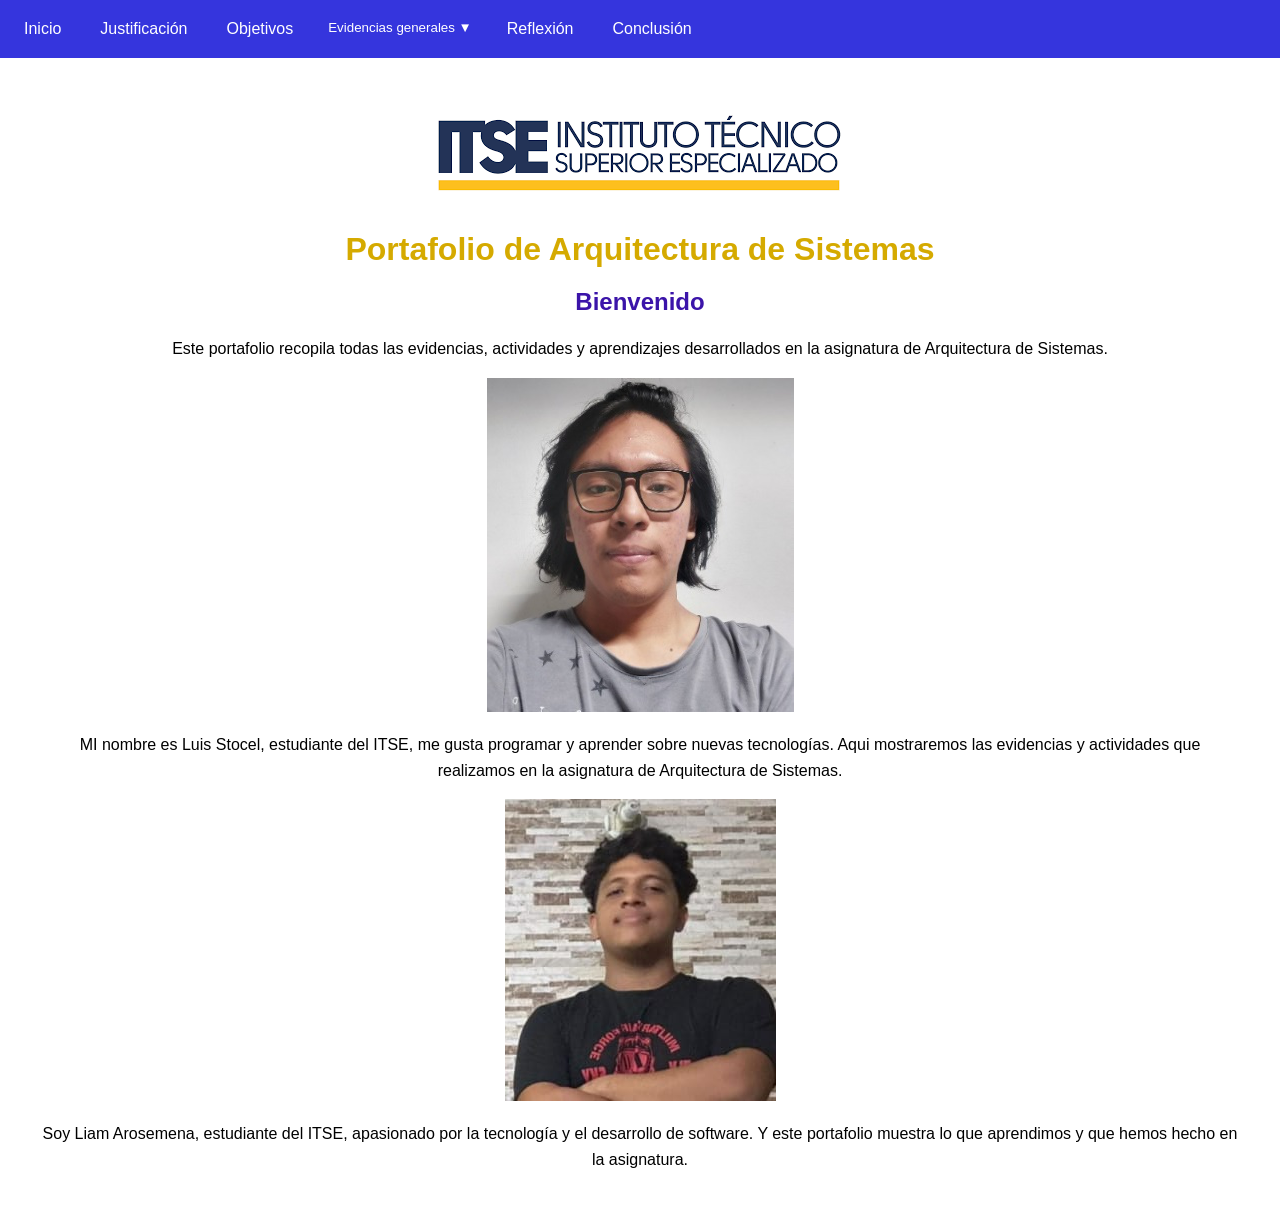
<file: index.html>
<!DOCTYPE html>
<html lang="es">
<head>
  <meta charset="UTF-8">
  <title>Portafolio - Arquitectura de Sistemas</title>
  <link rel="stylesheet" href="assets/css/styles.css">
</head>
<body>

  <header>
      <!-- NAVBAR -->
    <nav class="navbar">
      <a href="index.html">Inicio</a>
      <a href="pages/justificacion.html">Justificación</a>
      <a href="pages/objetivos.html">Objetivos</a>

      <!-- Dropdown -->
      <div class="dropdown">
        <button class="dropbtn">Evidencias generales ▼</button>
        <div class="dropdown-content">
          <a href="pages/evidencias.html">Evidencias</a>
          <a href="pages/examen.html">Examen</a>
        </div>
      </div>

      <a href="pages/reflexion.html">Reflexión</a>
      <a href="pages/conclusion.html">Conclusión</a>
    </nav>
  </header>



  <main class="hero">

        <img src="assets/img/logo-itse.png" alt="Logo ITSE" class="logo">

    <h1>Portafolio de Arquitectura de Sistemas</h1>

    <section class="intro">
     <h2>Bienvenido</h2>
      <p>
        Este portafolio recopila todas las evidencias, actividades y aprendizajes
        desarrollados en la asignatura de Arquitectura de Sistemas.
      </p>
    </section>

    <div class="presentacion">
      <img src="assets/img/estudiante1.png" alt="Estudiante-1">
      <p>
        MI nombre es Luis Stocel, estudiante del ITSE, me gusta programar y aprender sobre nuevas tecnologías. Aqui mostraremos las evidencias y actividades que realizamos en la asignatura de Arquitectura de Sistemas.
      </p>

      <img src="assets/img/Estudiante2.jpeg" alt="Estudiante-2">
      <p>
        Soy Liam Arosemena, estudiante del ITSE, apasionado por la tecnología y el desarrollo de software. Y este portafolio muestra lo que aprendimos y que hemos hecho en la asignatura.
      </p>

    </div>

  </main>

  <script src="assets/js/script.js"></script>
</body>
</html>
</file>
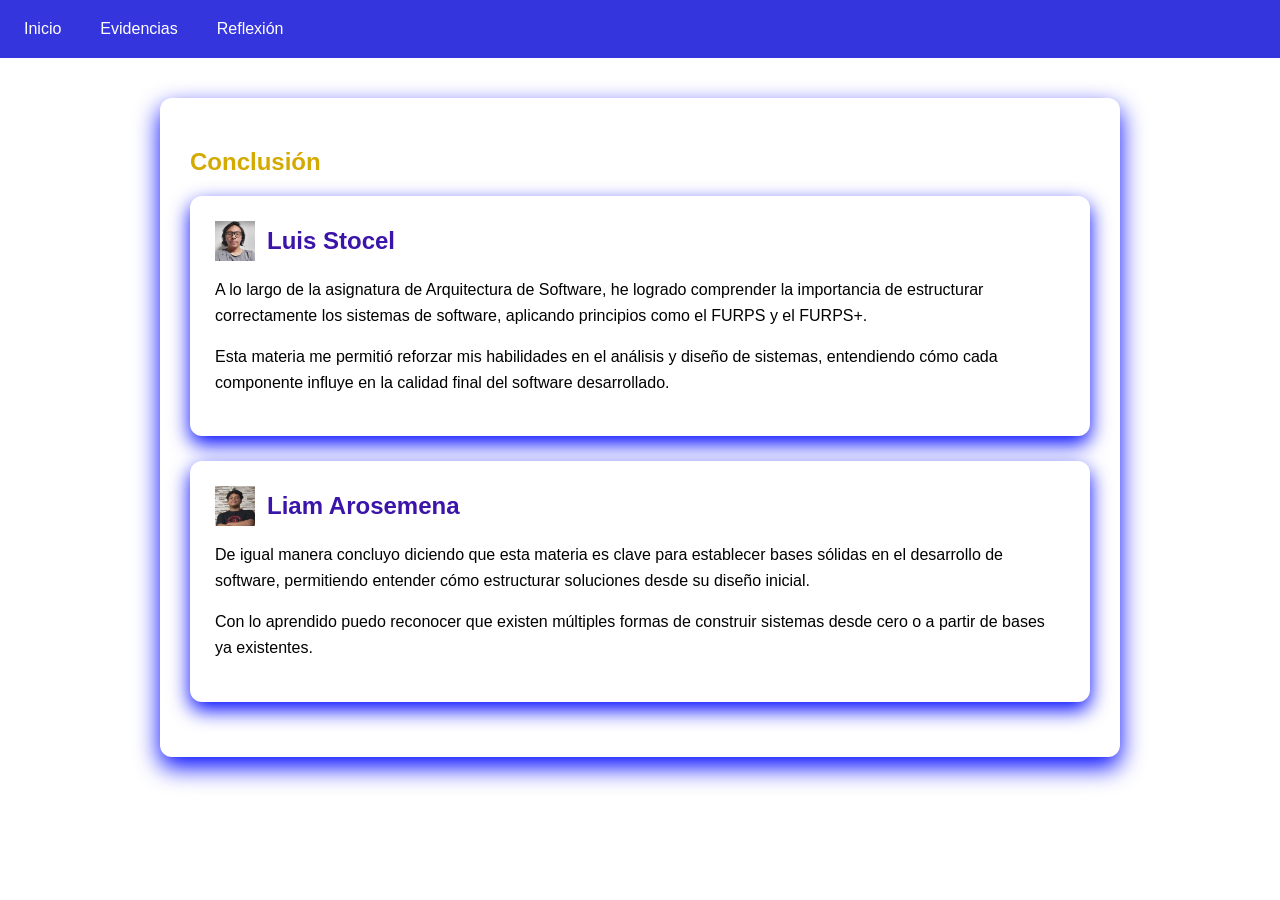
<file: pages/conclusion.html>
<!DOCTYPE html>
<html lang="es">
<head>
  <meta charset="UTF-8">
  <title>Conclusión</title>
  <link rel="stylesheet" href="../assets/css/styles.css">
</head>
<body>

  <nav class="navbar">
    <a href="../index.html">Inicio</a>
    <a href="evidencias.html">Evidencias</a>
    <a href="reflexion.html">Reflexión</a>
  </nav>

  <main class="container">

    <section class="card">

      <h1>Conclusión</h1>

      <!-- 👨‍🎓 ESTUDIANTE 1 -->
      <div class="student-card">

        <div class="student-header">
          <img src="../assets/img/estudiante1.png" class="student-icon" alt="Estudiante 1">
          <h2>Luis Stocel</h2>
        </div>

        <p>
          A lo largo de la asignatura de Arquitectura de Software, he logrado comprender la importancia
          de estructurar correctamente los sistemas de software, aplicando principios como el FURPS y el FURPS+.
        </p>

        <p>
          Esta materia me permitió reforzar mis habilidades en el análisis y diseño de sistemas, entendiendo
          cómo cada componente influye en la calidad final del software desarrollado.
        </p>

      </div>

      <!-- 👨‍🎓 ESTUDIANTE 2 -->
      <div class="student-card">

        <div class="student-header">
            <img src="../assets/img/Estudiante2.jpeg" class="student-icon" alt="Estudiante 2">          <h2>Liam Arosemena</h2>
        </div>

        <p>
          De igual manera concluyo diciendo que esta materia es clave para establecer bases sólidas en el desarrollo de software,
          permitiendo entender cómo estructurar soluciones desde su diseño inicial.
        </p>

        <p>
          Con lo aprendido puedo reconocer que existen múltiples formas de construir sistemas desde cero o a partir de bases ya existentes.
        </p>

      </div>

    </section>

  </main>

</body>
</html>
</file>
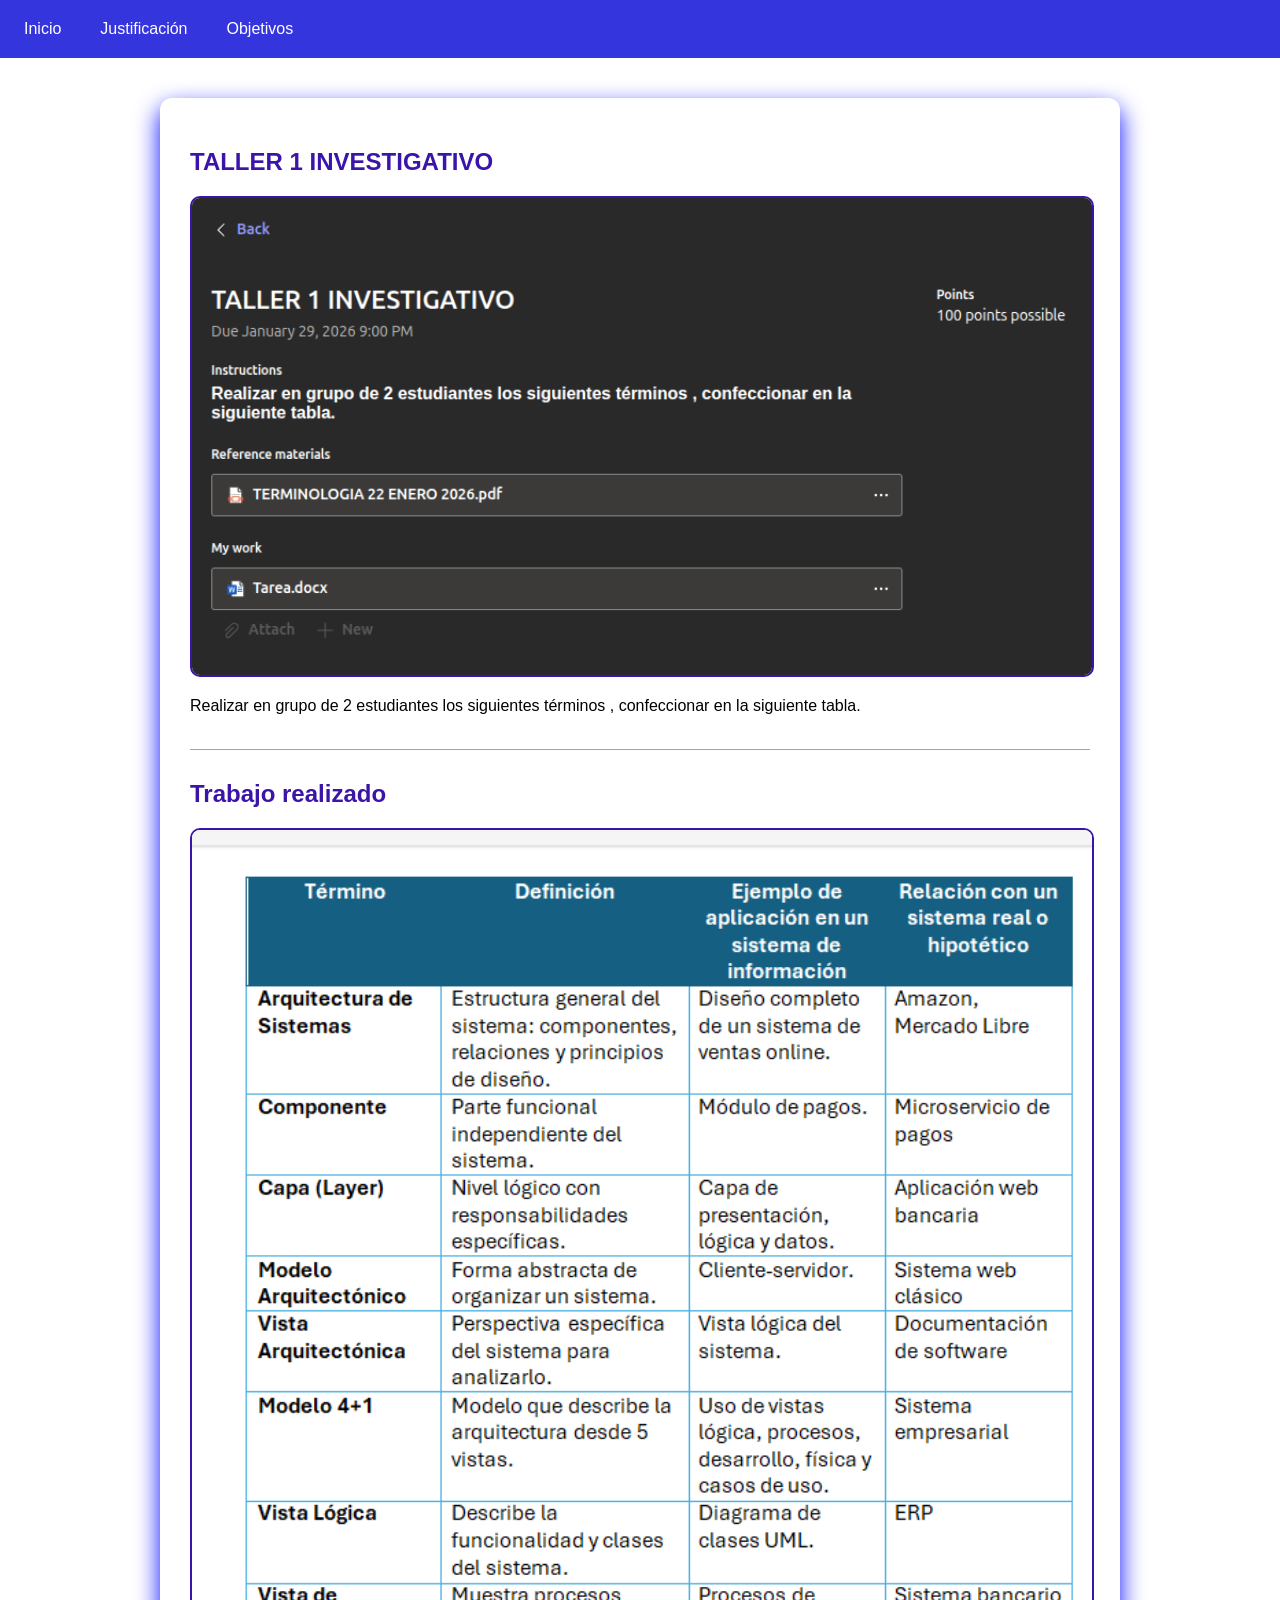
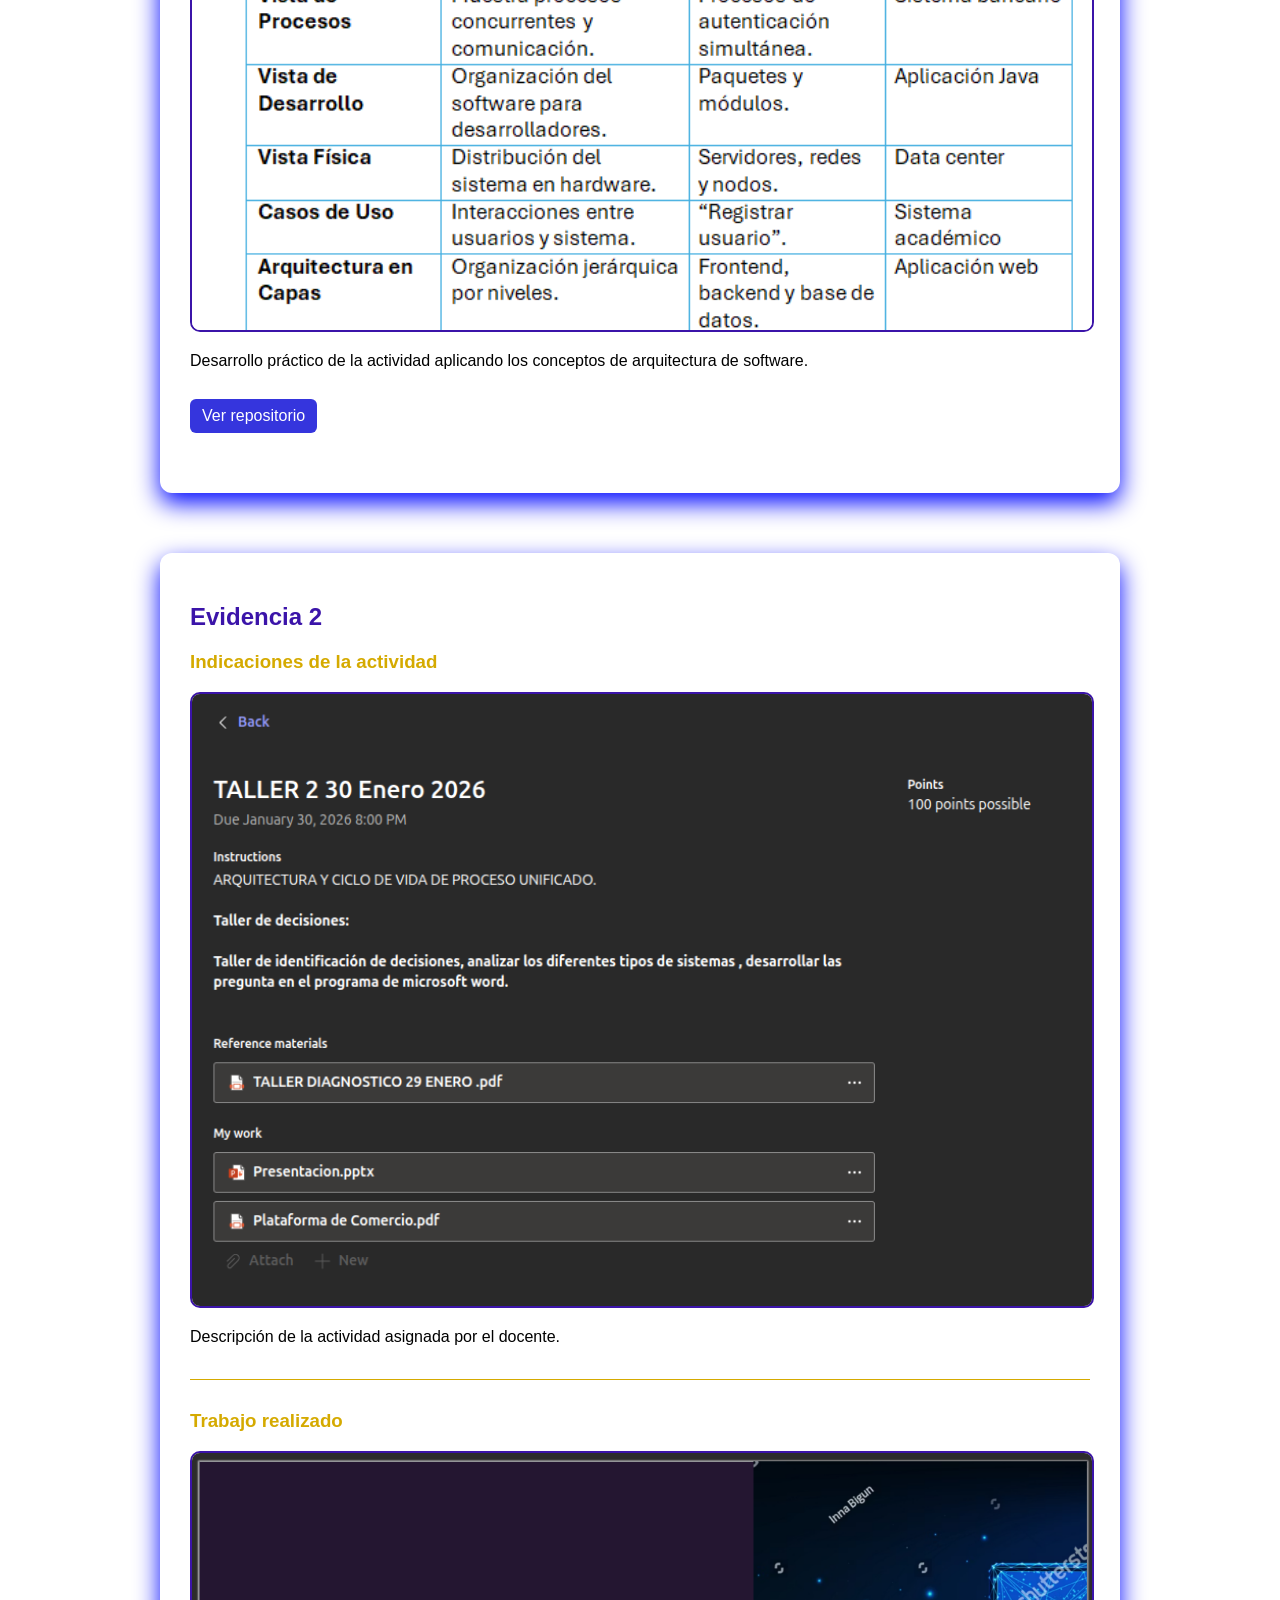
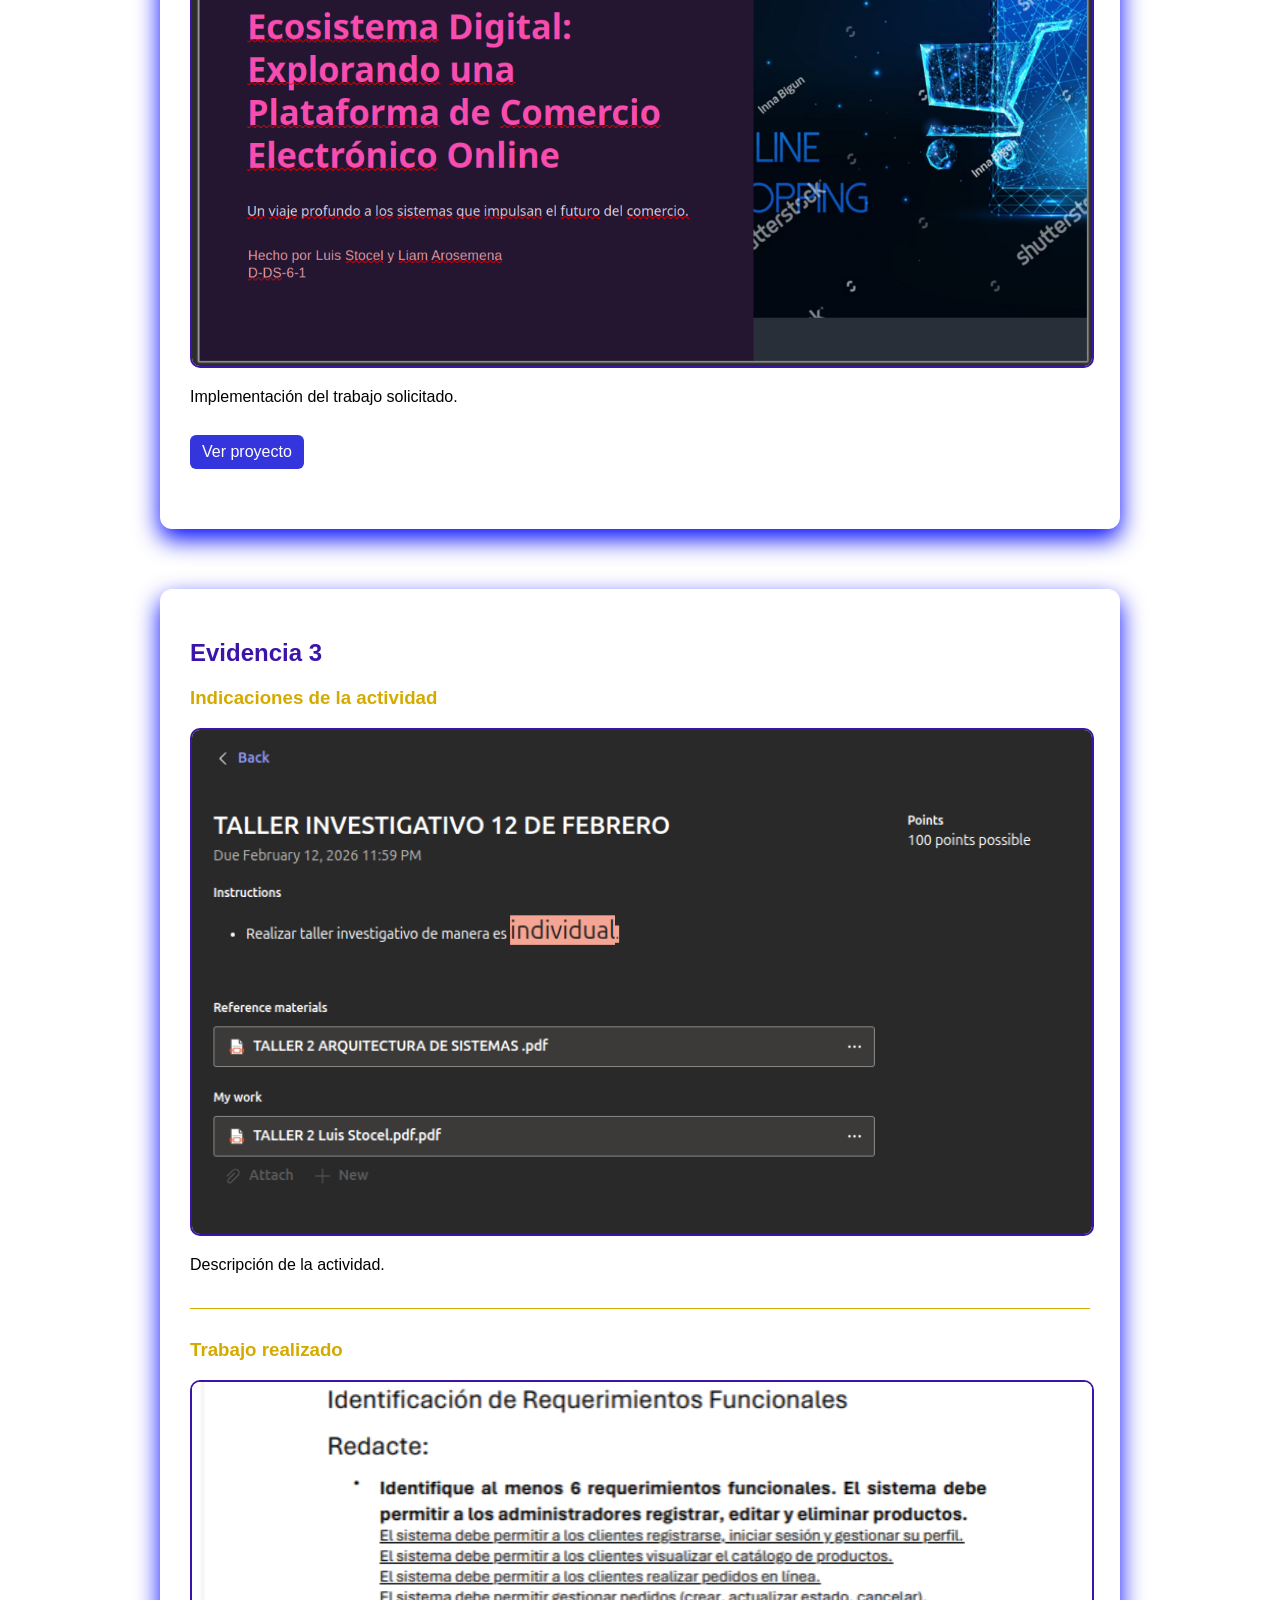
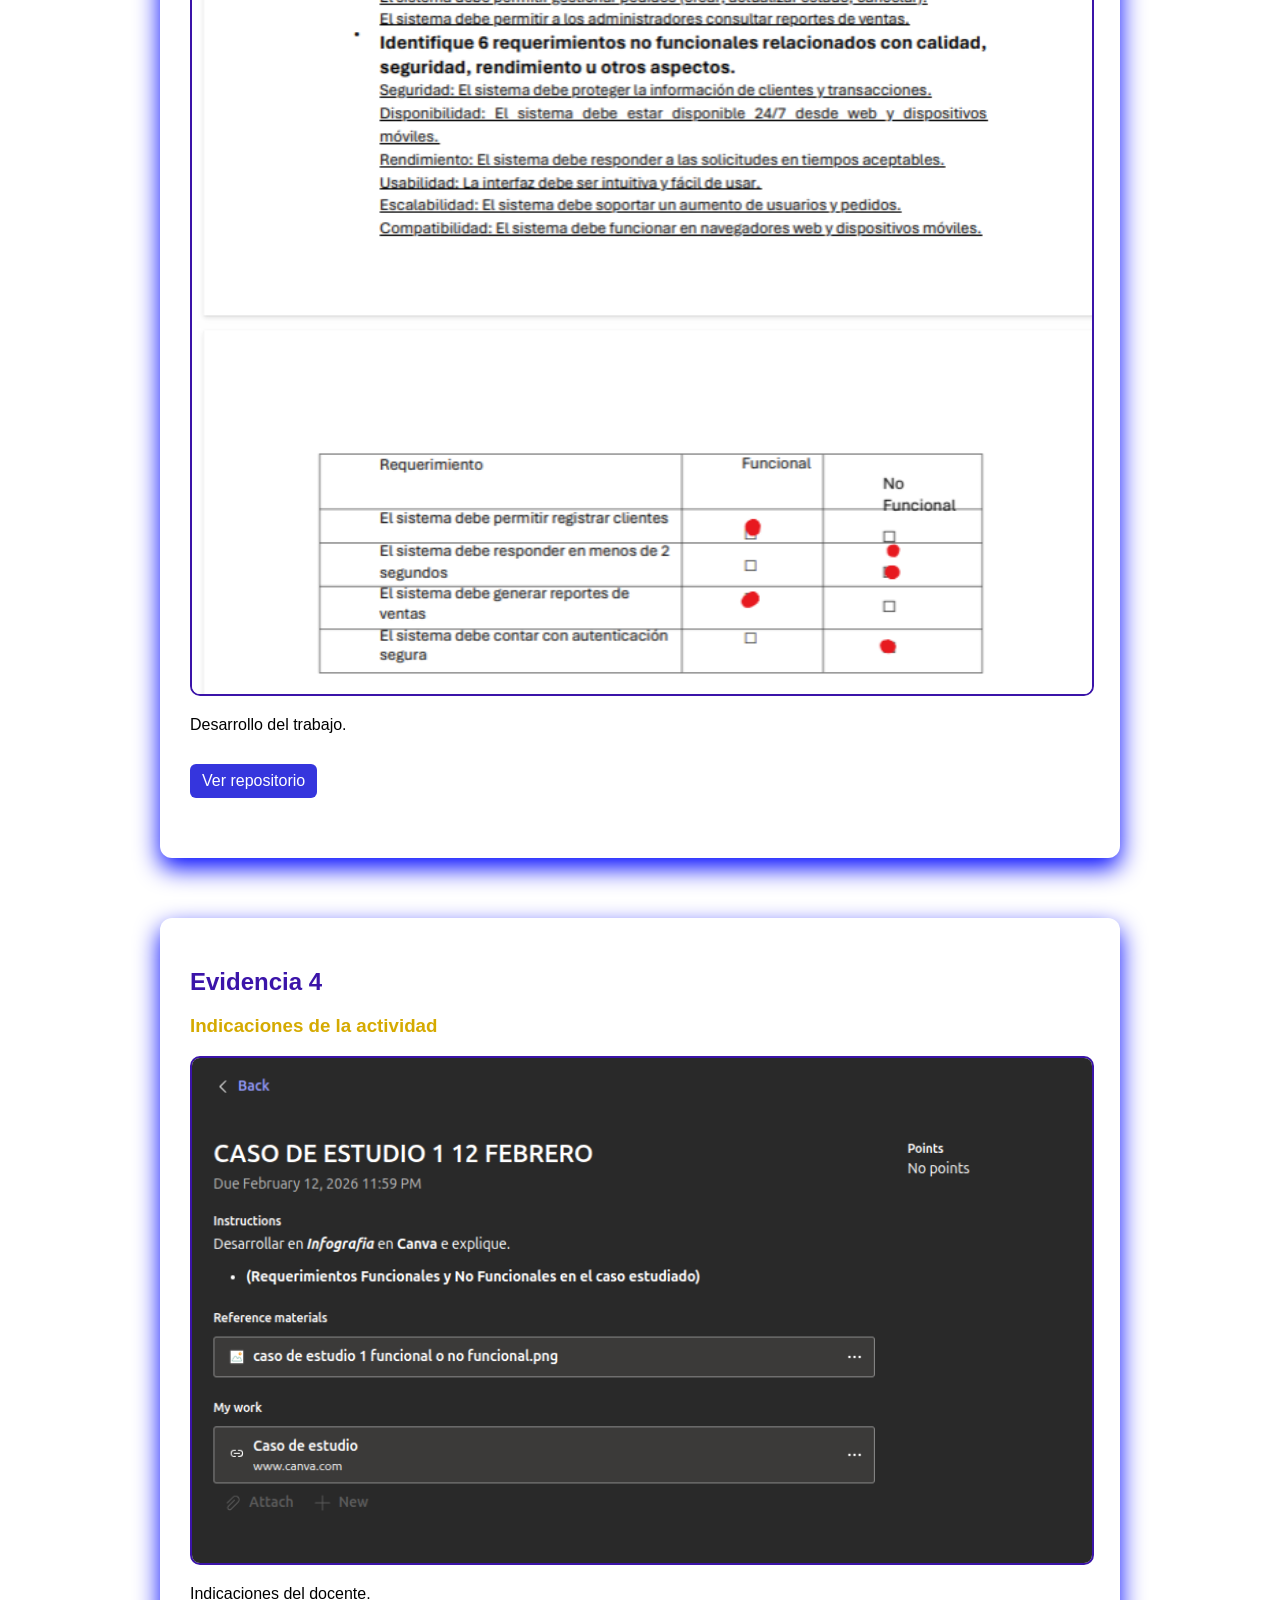
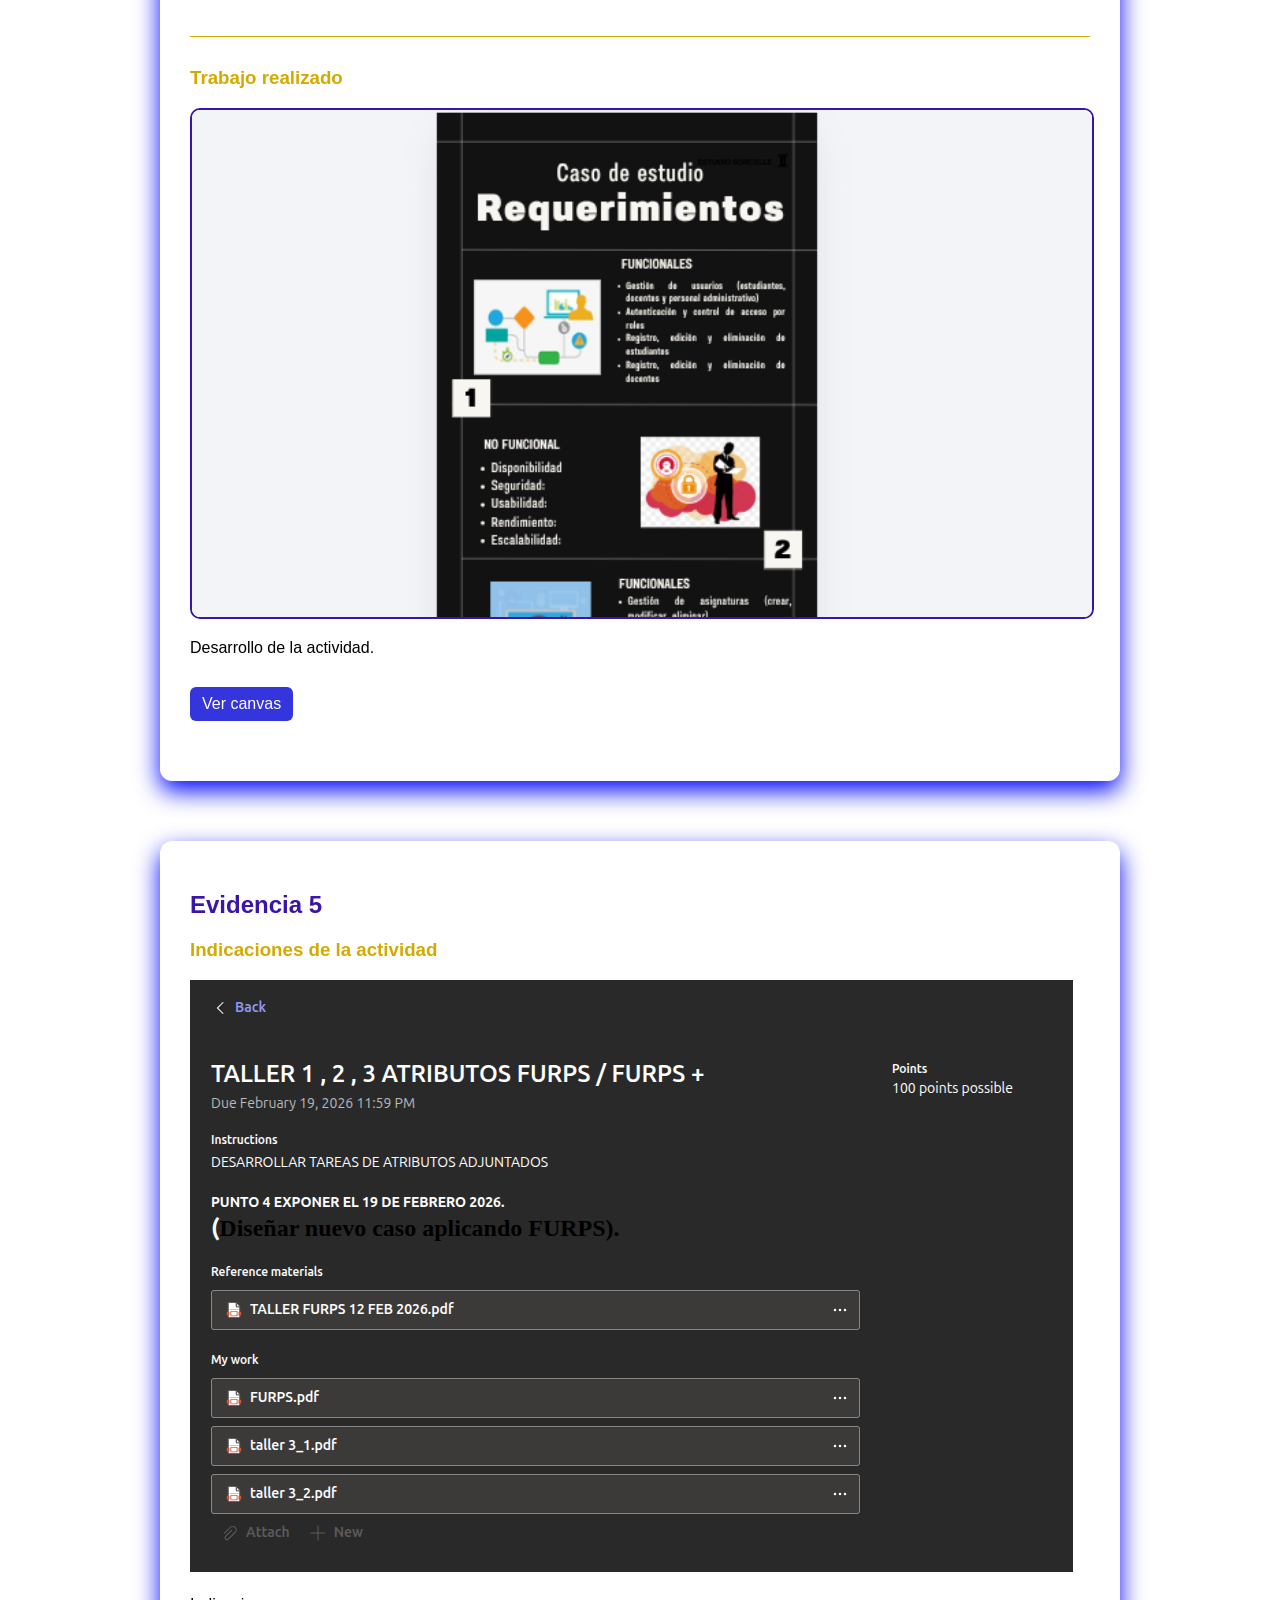
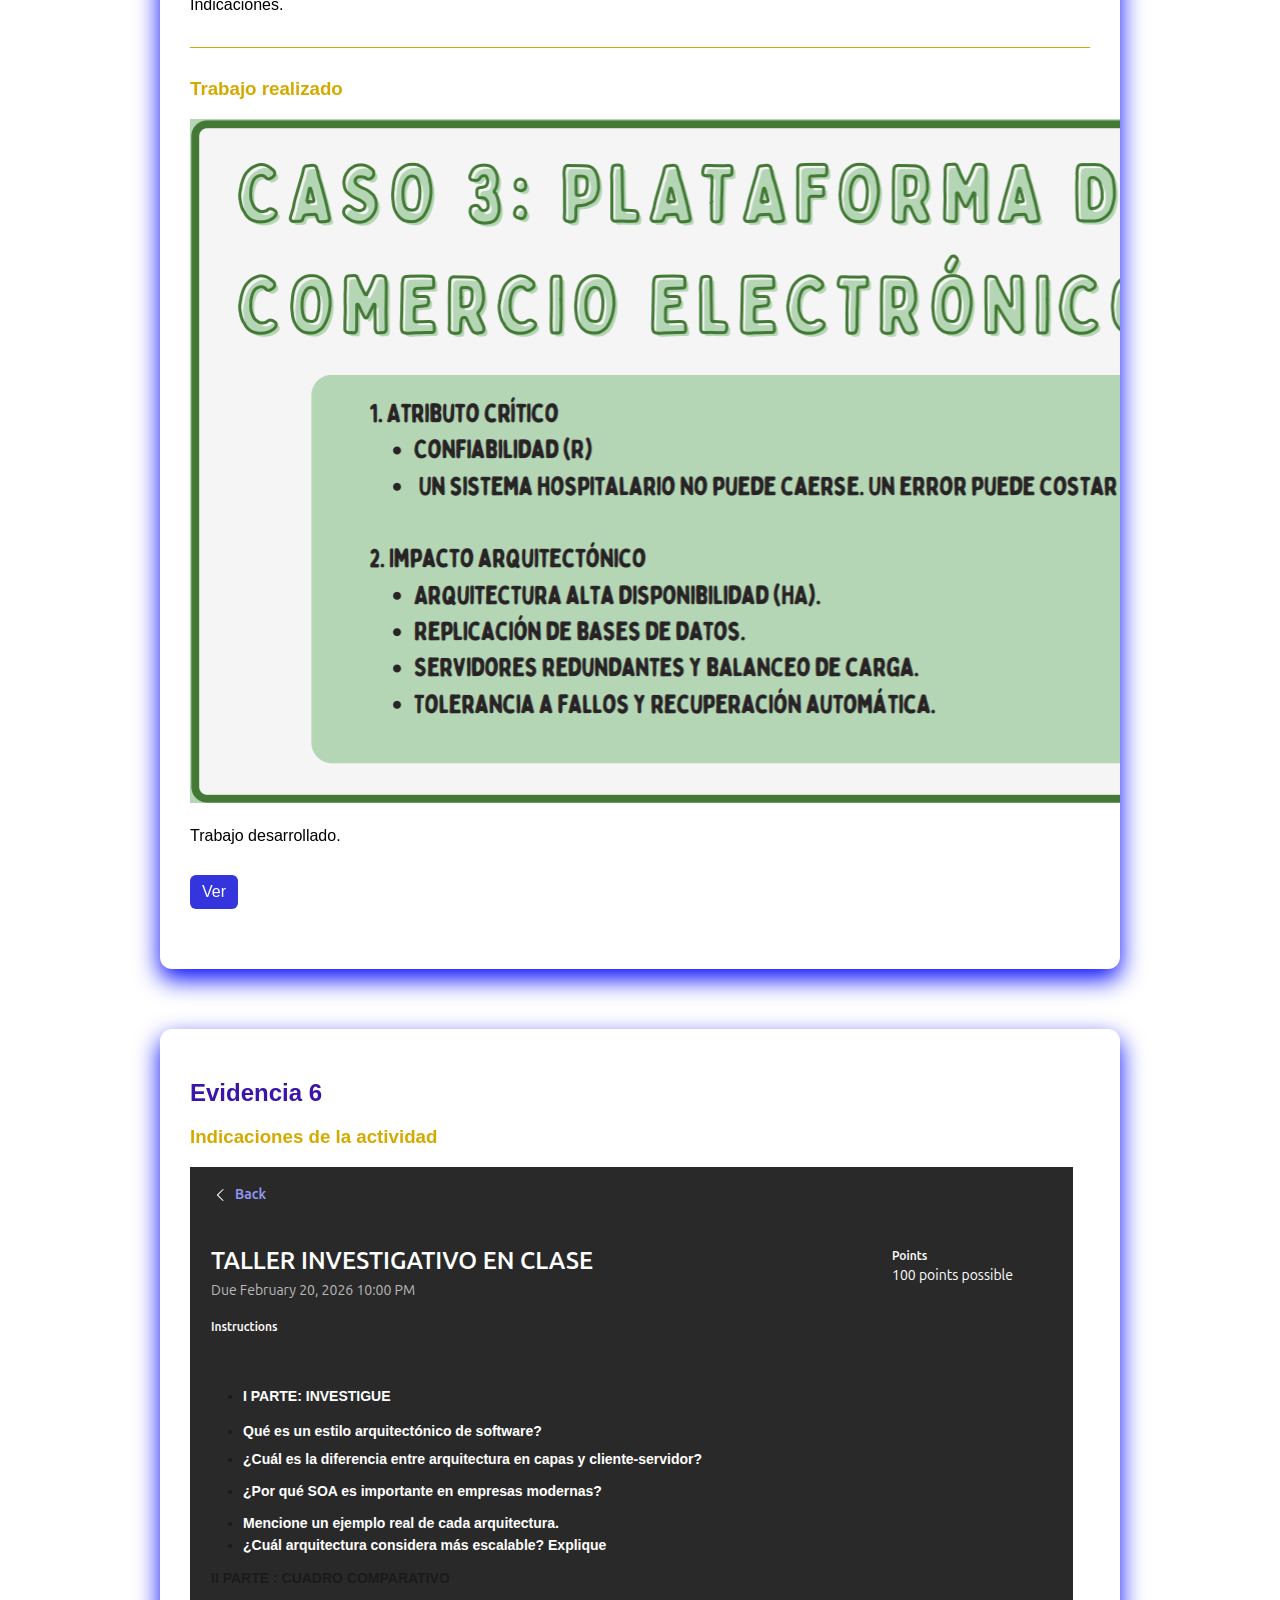
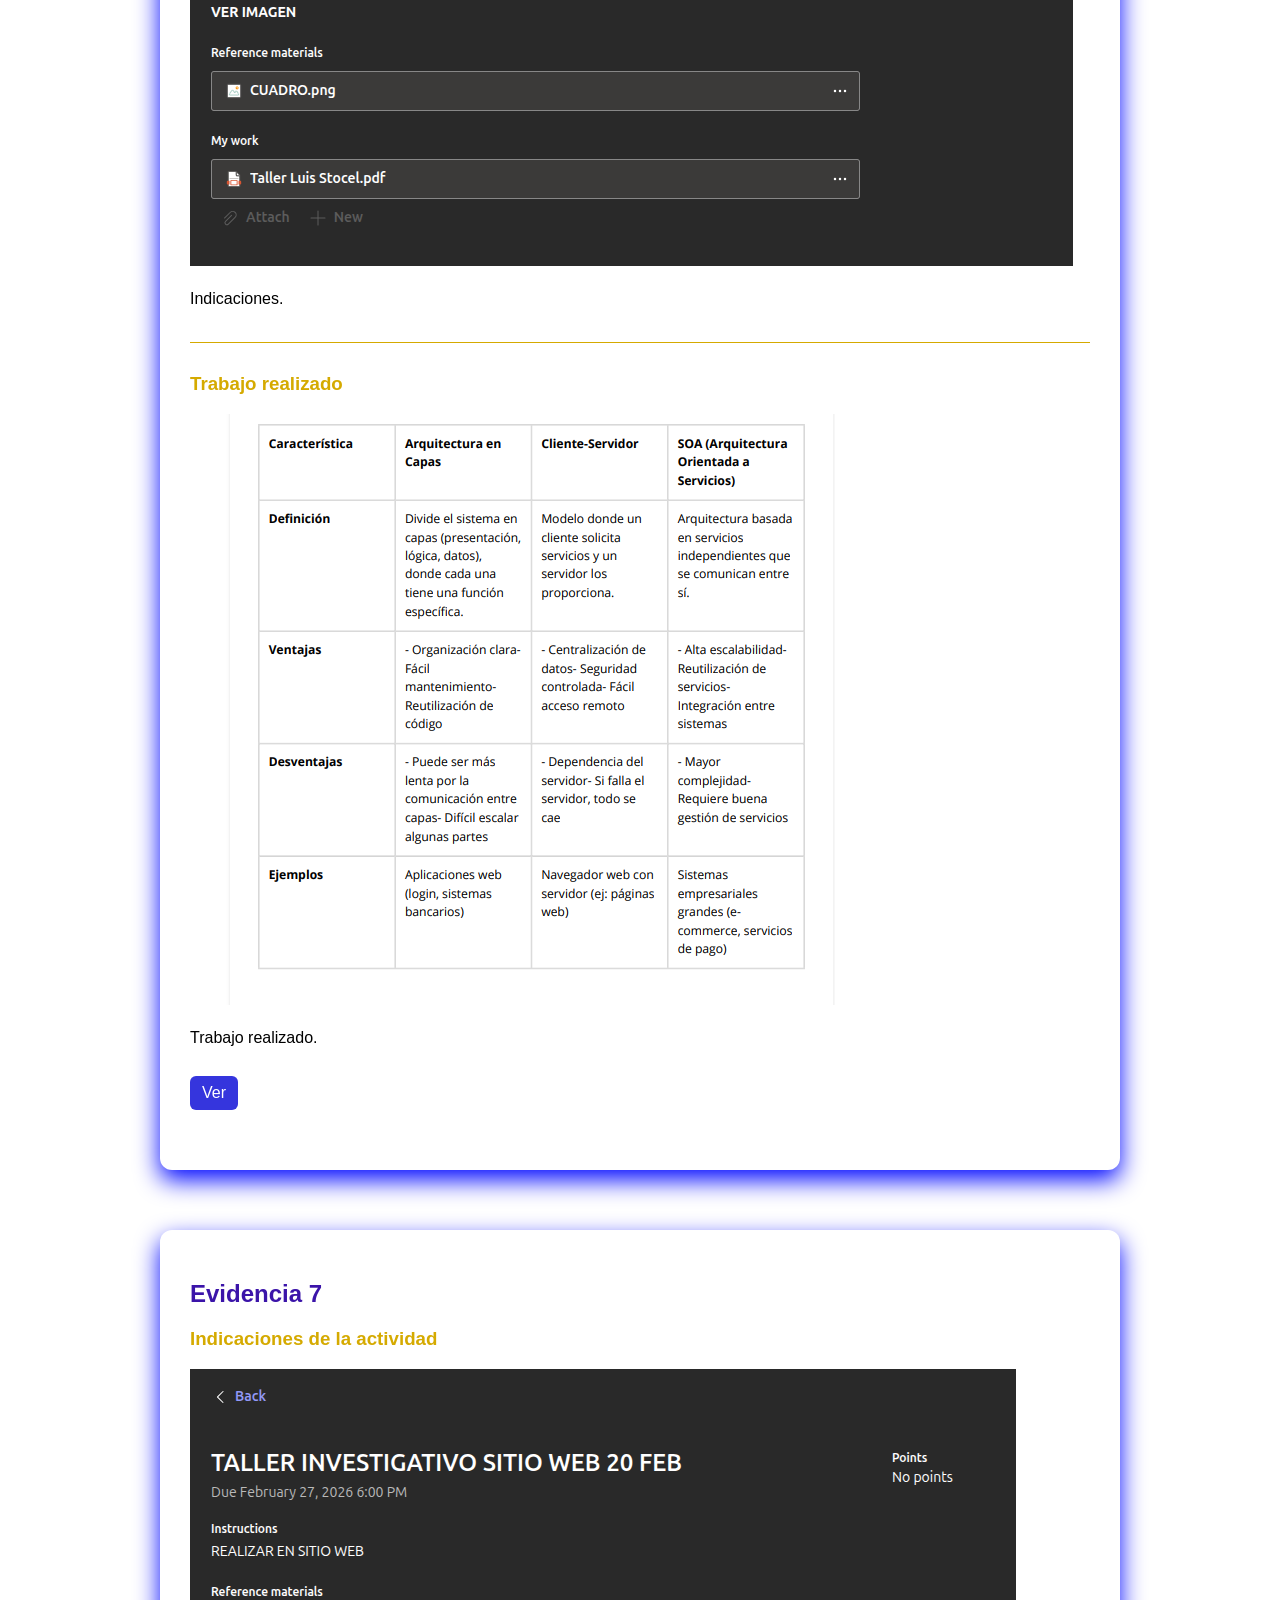
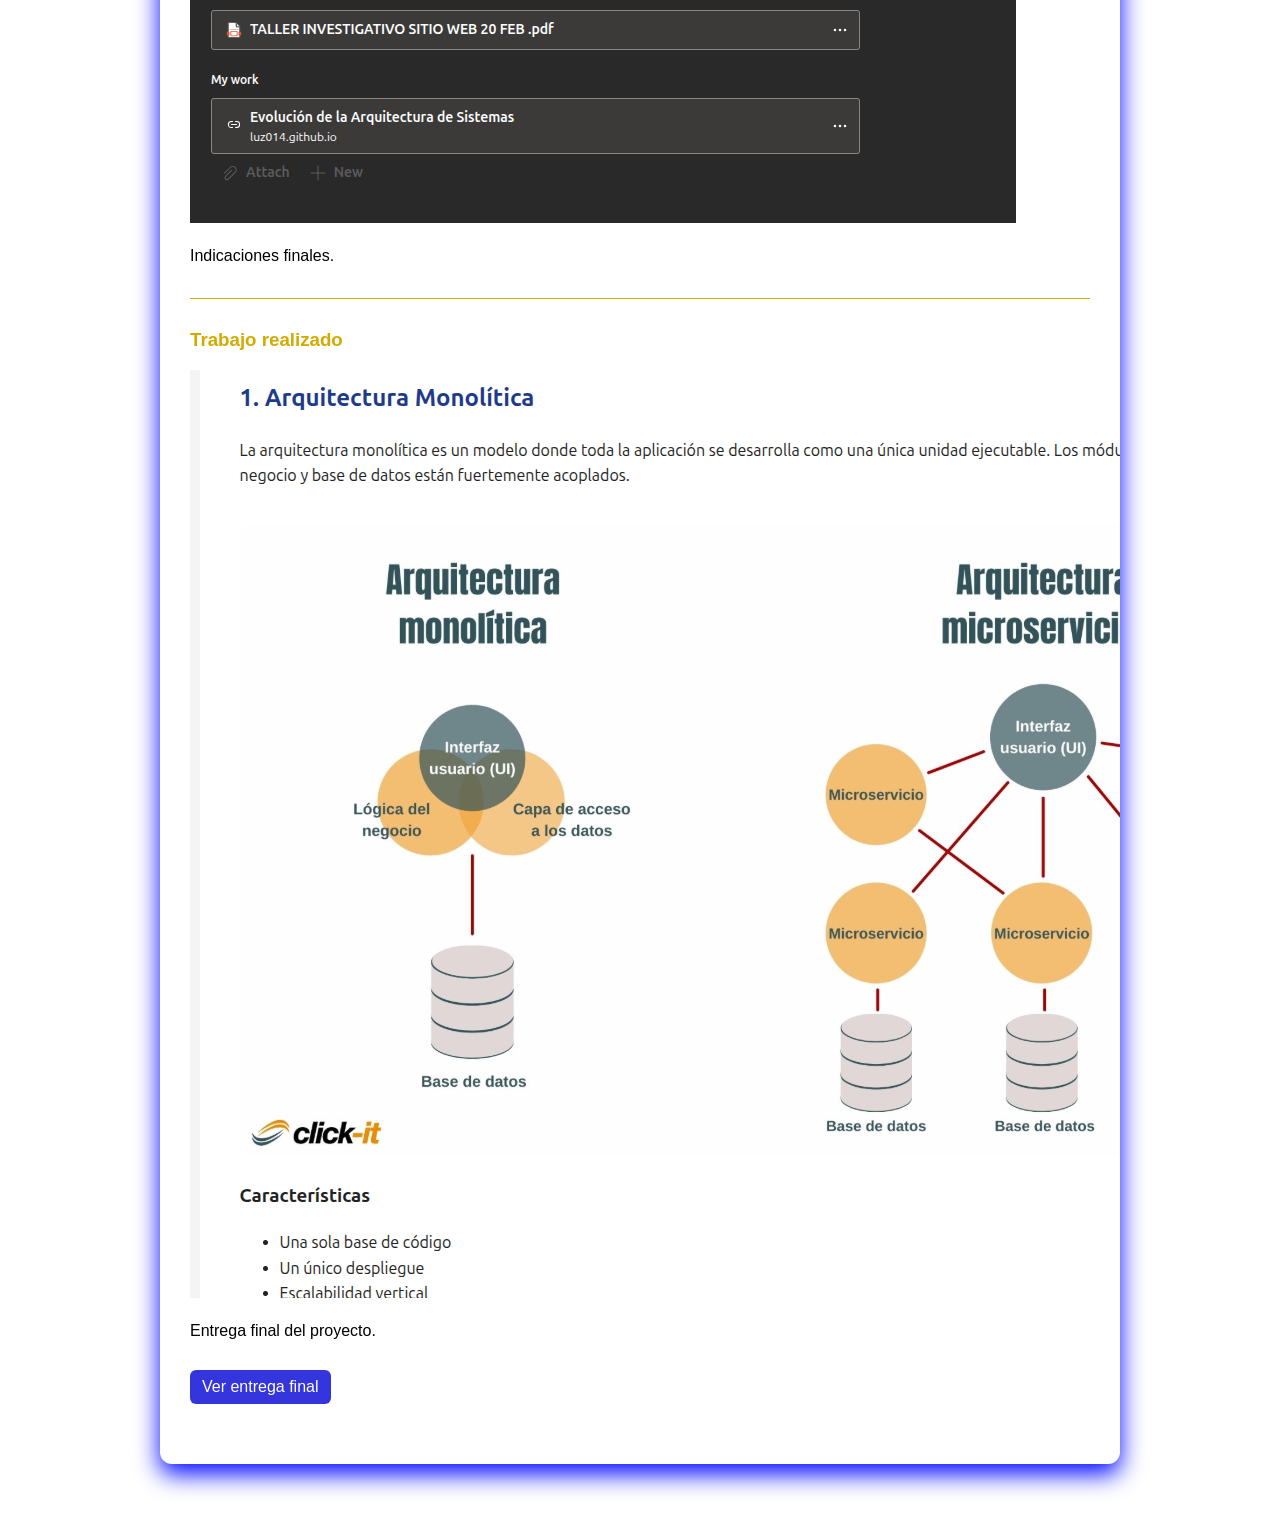
<file: pages/evidencias.html>
<!DOCTYPE html>
<html lang="es">
<head>
  <meta charset="UTF-8">
  <title>Evidencias de Aprendizaje</title>
  <link rel="stylesheet" href="../assets/css/styles.css">
</head>
<body>

  <nav class="navbar">
    <a href="../index.html">Inicio</a>
    <a href="justificacion.html">Justificación</a>
    <a href="objetivos.html">Objetivos</a>
  </nav>

  <main class="container">

    <!-- ================= EVIDENCIA 1 ================= -->
    <section class="card">

      <h2>TALLER 1 INVESTIGATIVO</h2>

      <div class="evidencia">

        <img src="../assets/img/evidencia1.png" class="evidencia-img" alt="Indicaciones 1">

        <p>
          Realizar en grupo de 2 estudiantes los siguientes términos , confeccionar en la siguiente tabla.
        </p>
      </div>

      <hr>

      <div class="evidencia">
        <h2>Trabajo realizado</h2>

        <img src="../assets/img/evidencia1-1.png" class="evidencia-img" alt="Trabajo 1">

        <p>
          Desarrollo práctico de la actividad aplicando los conceptos de arquitectura de software.
        </p>

        <a href="#" class="link-evidencia" target="_blank">Ver repositorio</a>
      </div>

    </section>

    <!-- ================= EVIDENCIA 2 ================= -->
    <section class="card">

      <h2>Evidencia 2</h2>

      <div class="evidencia">
        <h3>Indicaciones de la actividad</h3    >
        <img src="../assets/img/evidencia2.png" class="evidencia-img" alt="Indicaciones 2">
        <p>Descripción de la actividad asignada por el docente.</p>
      </div>

      <hr>

      <div class="evidencia">
        <h3>Trabajo realizado</h3>
        <img src="../assets/img/evidencia2-2.png" class="evidencia-img" alt="Trabajo 2">
        <p>Implementación del trabajo solicitado.</p>
        <a href="#" class="link-evidencia" target="_blank">Ver proyecto</a>
      </div>

    </section>

    <!-- ================= EVIDENCIA 3 ================= -->
    <section class="card">

      <h2>Evidencia 3</h2>

      <div class="evidencia">
        <h3>Indicaciones de la actividad</h3>
        <img src="../assets/img/evidencia3.png" class="evidencia-img">
        <p>Descripción de la actividad.</p>
      </div>

      <hr>

      <div class="evidencia">
        <h3>Trabajo realizado</h3>
        <img src="../assets/img/evidencia3-3.png" class="evidencia-img">
        <p>Desarrollo del trabajo.</p>
        <a href="#" class="link-evidencia" target="_blank">Ver repositorio</a>
      </div>

    </section>

    <!-- ================= EVIDENCIA 4 ================= -->
    <section class="card">
      <h2>Evidencia 4</h2>

      <div class="evidencia">
        <h3>Indicaciones de la actividad</h3>
        <img src="../assets/img/evidencia4.png" class="evidencia-img">
        <p>Indicaciones del docente.</p>
      </div>

      <hr>

      <div class="evidencia">
        <h3>Trabajo realizado</h3>
        <img src="../assets/img/evidencia4-4.png" class="evidencia-img">
        <p>Desarrollo de la actividad.</p>
        <a href="https://www.canva.com/design/DAHBIBhBi1k/B5Cp4DrKQe1ktJpoDoMaUg/edit?classId=25090358-caa8-413d-b7d7-b7b8fe374f27&assignmentId=ef78ec8d-7013-48a3-ae60-dd475af1ad08&submissionId=17ede27b-ceaf-0236-9b0b-57d7581cc4ac" class="link-evidencia" target="_blank">Ver canvas</a>
      </div>
    </section>

    <!-- ================= EVIDENCIA 5 ================= -->
    <section class="card">
      <h2>Evidencia 5</h2>

      <div class="evidencia">
        <h3>Indicaciones de la actividad</h3>
        <img src="../assets/img/evidencia5.png">
        <p>Indicaciones.</p>
      </div>

      <hr>

      <div class="evidencia">
        <h3>Trabajo realizado</h3>
        <img src="../assets/img/evidencia5-5.png">
        <p>Trabajo desarrollado.</p>
        <a href="#" class="link-evidencia">Ver</a>
      </div>
    </section>

    <!-- ================= EVIDENCIA 6 ================= -->
    <section class="card">
      <h2>Evidencia 6</h2>

      <div class="evidencia">
        <h3>Indicaciones de la actividad</h3>
        <img src="../assets/img/evidencia6.png">
        <p>Indicaciones.</p>
      </div>

      <hr>

      <div class="evidencia">
        <h3>Trabajo realizado</h3>
        <img src="../assets/img/evidencia6-6.png">
        <p>Trabajo realizado.</p>
        <a href="#" class="link-evidencia">Ver</a>
      </div>
    </section>

    <!-- ================= EVIDENCIA 7 ================= -->
    <section class="card">
      <h2>Evidencia 7</h2>

      <div class="evidencia">
        <h3>Indicaciones de la actividad</h3>
        <img src="../assets/img/evidencia7.png">
        <p>Indicaciones finales.</p>
      </div>

      <hr>

      <div class="evidencia">
        <h3>Trabajo realizado</h3>
        <img src="../assets/img/evidencia7-7.png">
        <p>Entrega final del proyecto.</p>
        <a href="#" class="link-evidencia">Ver entrega final</a>
      </div>
    </section>

  </main>

</body>
</html>
</file>
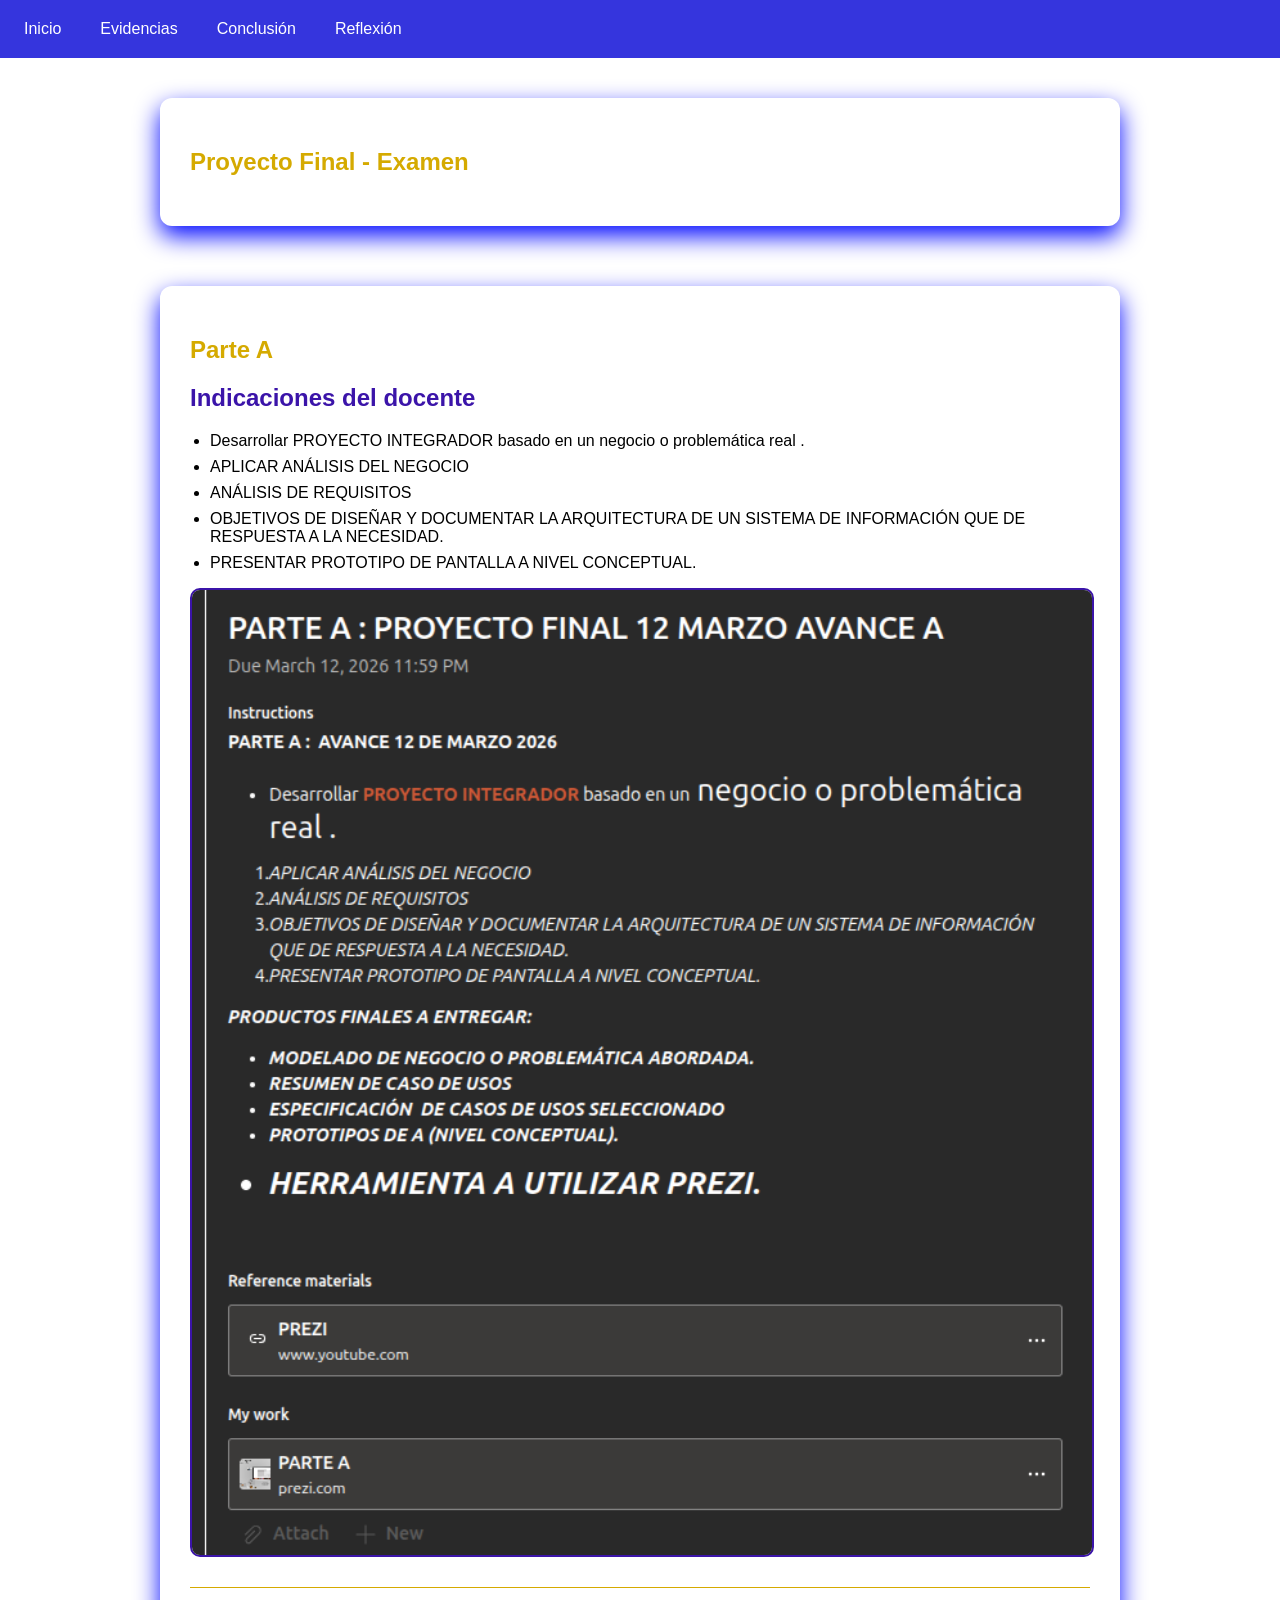
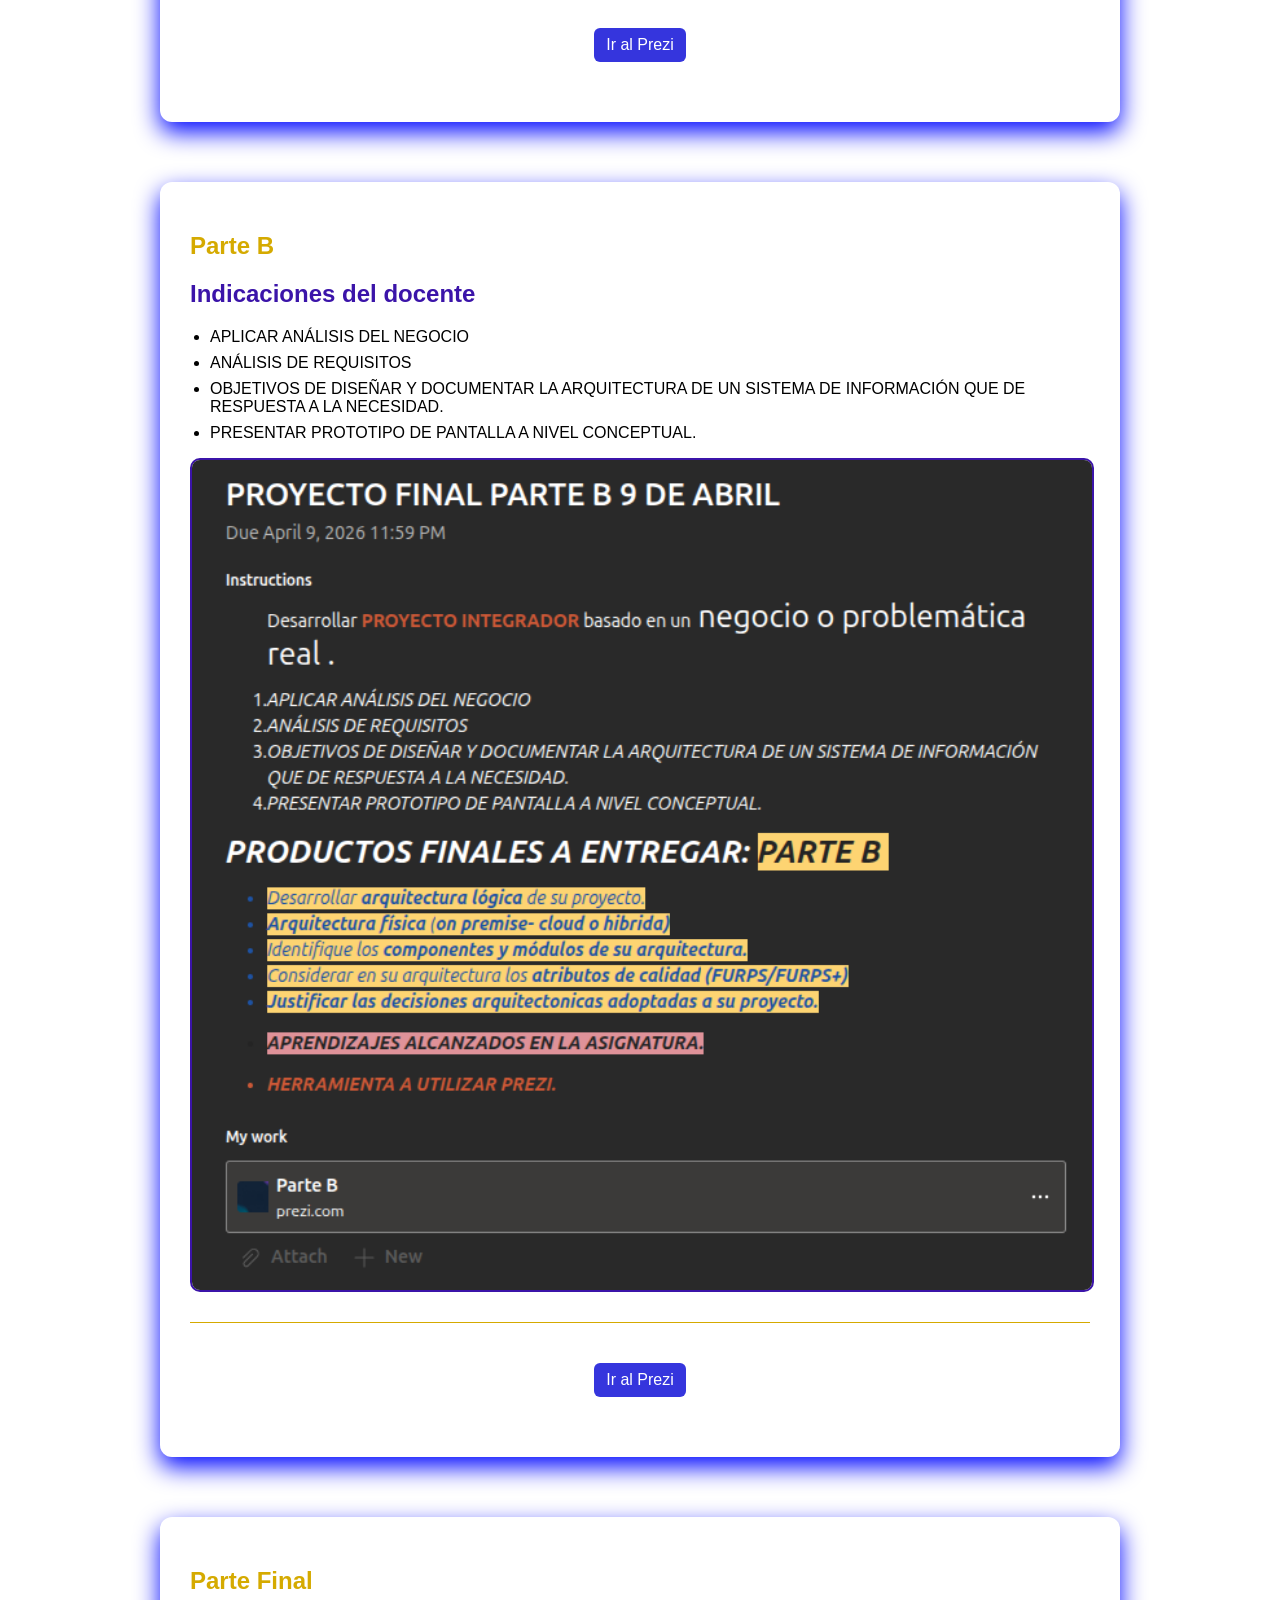
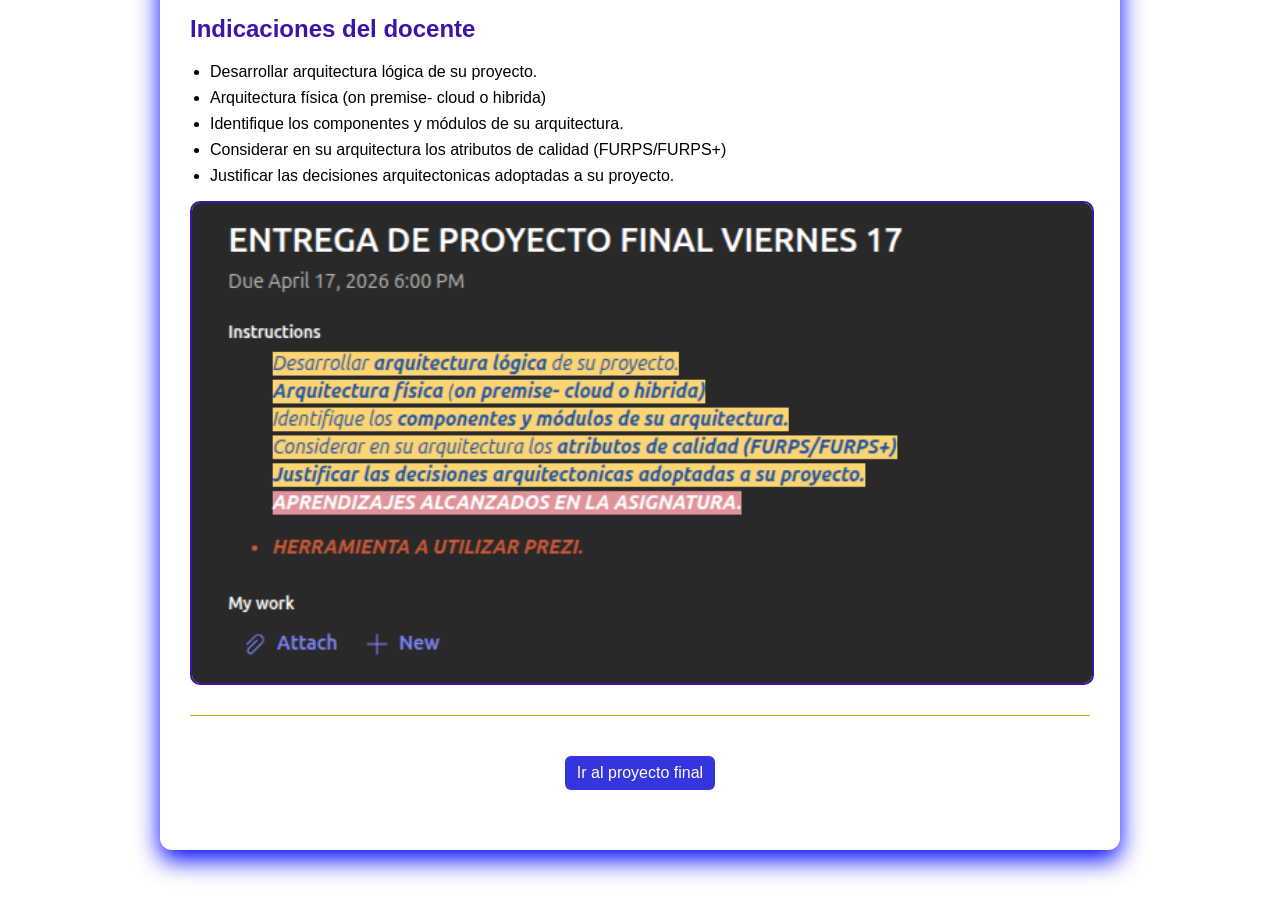
<file: pages/examen.html>
<!DOCTYPE html>
<html lang="es">
<head>
  <meta charset="UTF-8">
  <title>Proyecto Final - Examen</title>
  <link rel="stylesheet" href="../assets/css/styles.css">
</head>
<body>

  <nav class="navbar">
    <a href="../index.html">Inicio</a>
    <a href="evidencias.html">Evidencias</a>
    <a href="conclusion.html">Conclusión</a>
    <a href="reflexion.html">Reflexión</a>
  </nav>

  <main class="container">

    <section class="card">
      <h1>Proyecto Final - Examen</h1>
    </section>

    <!-- ================= PARTE A ================= -->
    <section class="card">

      <h1>Parte A</h1>

      <!-- LO QUE PIDIÓ EL PROFE -->
      <div class="evidencia">

        <h2>Indicaciones del docente</h2>

        <ul>
            <li>Desarrollar PROYECTO INTEGRADOR basado en un negocio o problemática real .</li>
            <li>APLICAR ANÁLISIS DEL NEGOCIO</li>
            <li>ANÁLISIS DE REQUISITOS</li>
            <li>OBJETIVOS DE DISEÑAR Y DOCUMENTAR LA ARQUITECTURA DE UN SISTEMA DE INFORMACIÓN QUE DE RESPUESTA A LA NECESIDAD.</li>
            <li>PRESENTAR PROTOTIPO DE PANTALLA A NIVEL CONCEPTUAL.</li>
        </ul>

        <img src="../assets/img/partaA.png" class="evidencia-img" alt="Indicaciones Parte A">

      </div>

      <hr>

      <!-- REALIZACIÓN -->
      <div class="evidencia" style="text-align: center;">

        <a href="https://prezi.com/view/qNuJsJP8BJYai3ZUxji3/?referral_token=EZWGnslnB3FN&classId=25090358-caa8-413d-b7d7-b7b8fe374f27&assignmentId=689d2374-b8f7-4971-a3d4-5490260c1258&submissionId=25a8392b-444e-a912-4358-0bc6f533c5f4" target="_blank" class="link-evidencia">
          Ir al Prezi
        </a>

      </div>

    </section>

    <!-- ================= PARTE B ================= -->
    <section class="card">

      <h1>Parte B</h1>

      <!-- LO QUE PIDIÓ EL PROFE -->
      <div class="evidencia">

        <h2>Indicaciones del docente</h2>

        <ul>
            <li>APLICAR ANÁLISIS DEL NEGOCIO</li>
            <li>ANÁLISIS DE REQUISITOS</li>
            <li>OBJETIVOS DE DISEÑAR Y DOCUMENTAR LA ARQUITECTURA DE UN SISTEMA DE INFORMACIÓN QUE DE RESPUESTA A LA NECESIDAD.</li>
            <li>PRESENTAR PROTOTIPO DE PANTALLA A NIVEL CONCEPTUAL.</li>
        </ul>

        <img src="../assets/img/parteB.png" class="evidencia-img" alt="Indicaciones Parte B">

      </div>

      <hr>

      <!-- REALIZACIÓN -->
      <div class="evidencia" style="text-align: center;">

        <a href="https://prezi.com/p/jwjtpoikebvx/arquitectura-del-sistema-de-restaurante/?present=1&classId=25090358-caa8-413d-b7d7-b7b8fe374f27&assignmentId=87d42d2c-fb87-4ef1-ba21-e8bc40fe1b8f&submissionId=10f3fa6d-d80d-baba-d127-be73387d447f" target="_blank" class="link-evidencia">
          Ir al Prezi
        </a>

      </div>

    </section>

    <!-- ================= PARTE FINAL ================= -->
    <section class="card">

      <h1>Parte Final</h1>

      <!-- LO QUE PIDIÓ EL PROFE -->
      <div class="evidencia">

        <h2>Indicaciones del docente</h2>

        <ul>
            <li>Desarrollar arquitectura lógica de su proyecto.</li>
            <li>Arquitectura física (on premise- cloud o hibrida)</li>
            <li>Identifique los componentes y módulos de su arquitectura.</li>
            <li>Considerar en su arquitectura los atributos de calidad (FURPS/FURPS+)</li>
            <li>Justificar las decisiones arquitectonicas adoptadas a su proyecto.</li>
        </ul>

        <img src="../assets/img/final.png" class="evidencia-img" alt="Indicaciones Final">

      </div>

      <hr>

      <!-- REALIZACIÓN -->
      <div class="evidencia" style="text-align: center;">

        <a href="https://TU-LINK-FINAL.com" target="_blank" class="link-evidencia">
          Ir al proyecto final
        </a>

      </div>

    </section>

  </main>

</body>
</html>
</file>
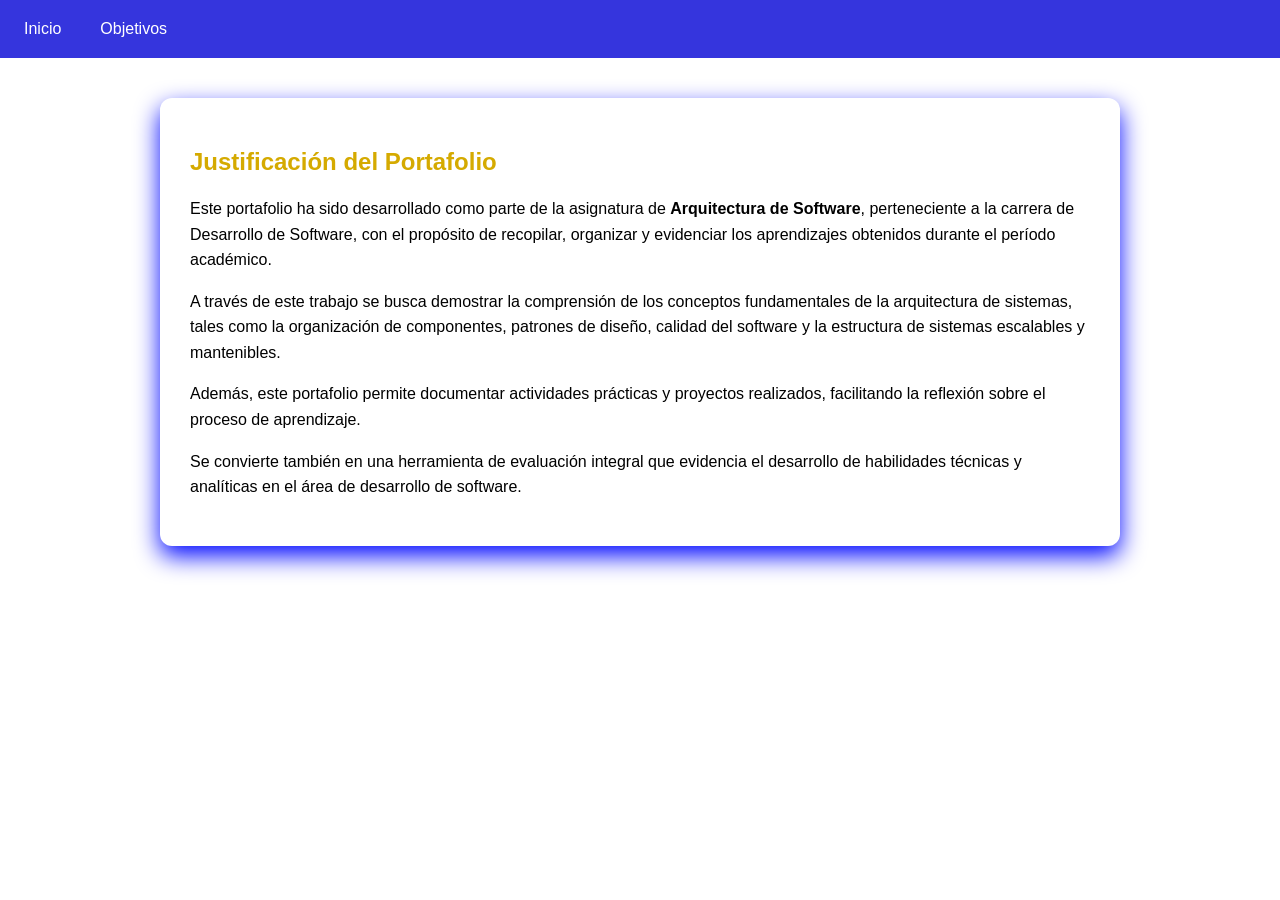
<file: pages/justificacion.html>
<!DOCTYPE html>
<html lang="es">
<head>
  <meta charset="UTF-8">
  <title>Justificación</title>
  <link rel="stylesheet" href="../assets/css/styles.css">
</head>
<body>

  <nav class="navbar">
    <a href="../index.html">Inicio</a>
    <a href="objetivos.html">Objetivos</a>
  </nav>

  <main class="container">

    <section class="card">
      <h1>Justificación del Portafolio</h1>

      <p>
        Este portafolio ha sido desarrollado como parte de la asignatura de <strong>Arquitectura de Software</strong>,
        perteneciente a la carrera de Desarrollo de Software, con el propósito de recopilar, organizar y evidenciar
        los aprendizajes obtenidos durante el período académico.
      </p>

      <p>
        A través de este trabajo se busca demostrar la comprensión de los conceptos fundamentales de la arquitectura
        de sistemas, tales como la organización de componentes, patrones de diseño, calidad del software y la
        estructura de sistemas escalables y mantenibles.
      </p>

      <p>
        Además, este portafolio permite documentar actividades prácticas y proyectos realizados,
        facilitando la reflexión sobre el proceso de aprendizaje.
      </p>

      <p>
        Se convierte también en una herramienta de evaluación integral que evidencia el desarrollo de habilidades
        técnicas y analíticas en el área de desarrollo de software.
      </p>

    </section>

  </main>

</body>
</html>
</file>
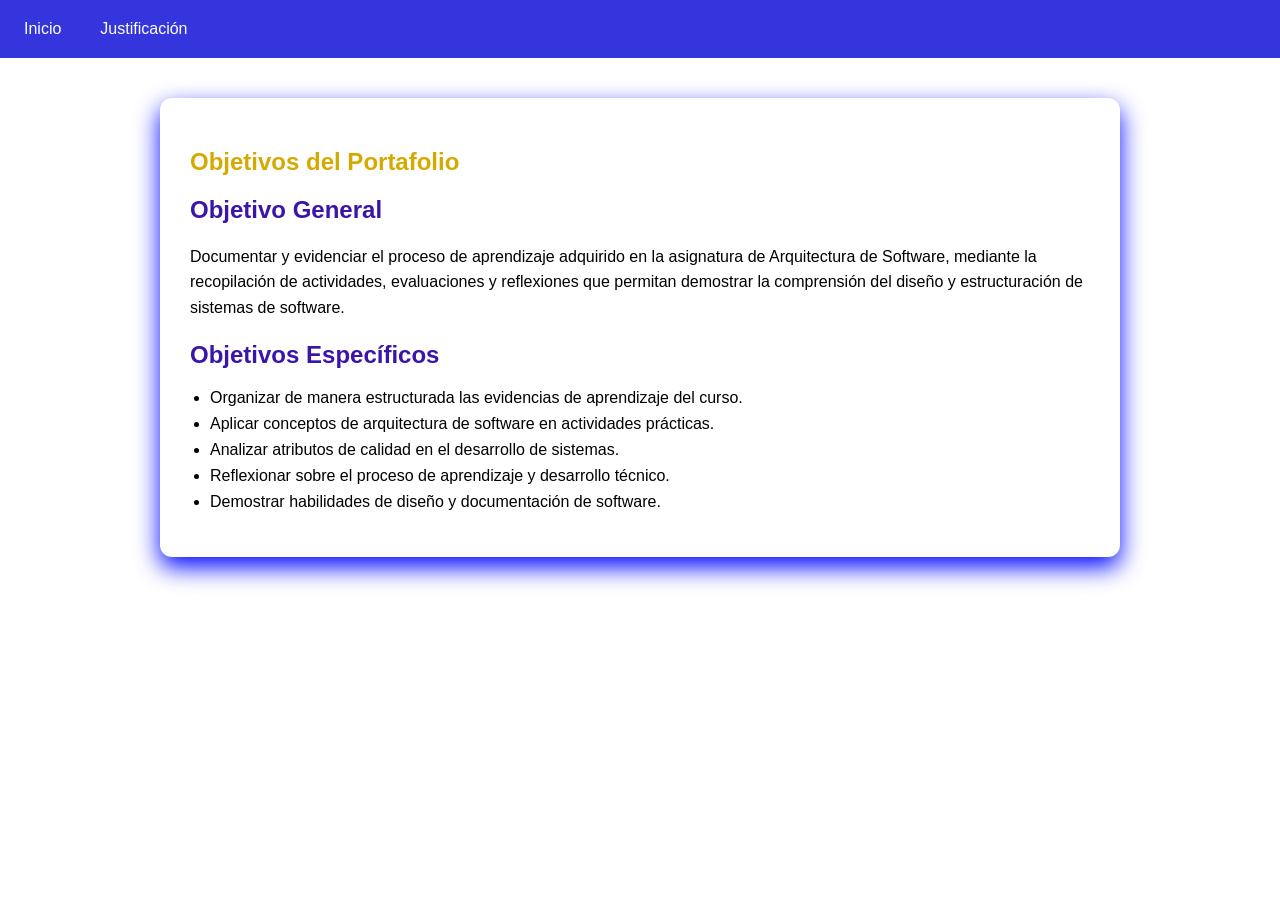
<file: pages/objetivos.html>
<!DOCTYPE html>
<html lang="es">
<head>
  <meta charset="UTF-8">
  <title>Objetivos</title>
  <link rel="stylesheet" href="../assets/css/styles.css">
</head>
<body>

  <nav class="navbar">
    <a href="../index.html">Inicio</a>
    <a href="justificacion.html">Justificación</a>
  </nav>

  <main class="container">

    <section class="card">

      <h1>Objetivos del Portafolio</h1>

      <h2>Objetivo General</h2>
      <p>
        Documentar y evidenciar el proceso de aprendizaje adquirido en la asignatura de Arquitectura de Software,
        mediante la recopilación de actividades, evaluaciones y reflexiones que permitan demostrar la comprensión
        del diseño y estructuración de sistemas de software.
      </p>

      <h2>Objetivos Específicos</h2>

      <ul>
        <li>Organizar de manera estructurada las evidencias de aprendizaje del curso.</li>
        <li>Aplicar conceptos de arquitectura de software en actividades prácticas.</li>
        <li>Analizar atributos de calidad en el desarrollo de sistemas.</li>
        <li>Reflexionar sobre el proceso de aprendizaje y desarrollo técnico.</li>
        <li>Demostrar habilidades de diseño y documentación de software.</li>
      </ul>

    </section>

  </main>

</body>
</html>
</file>
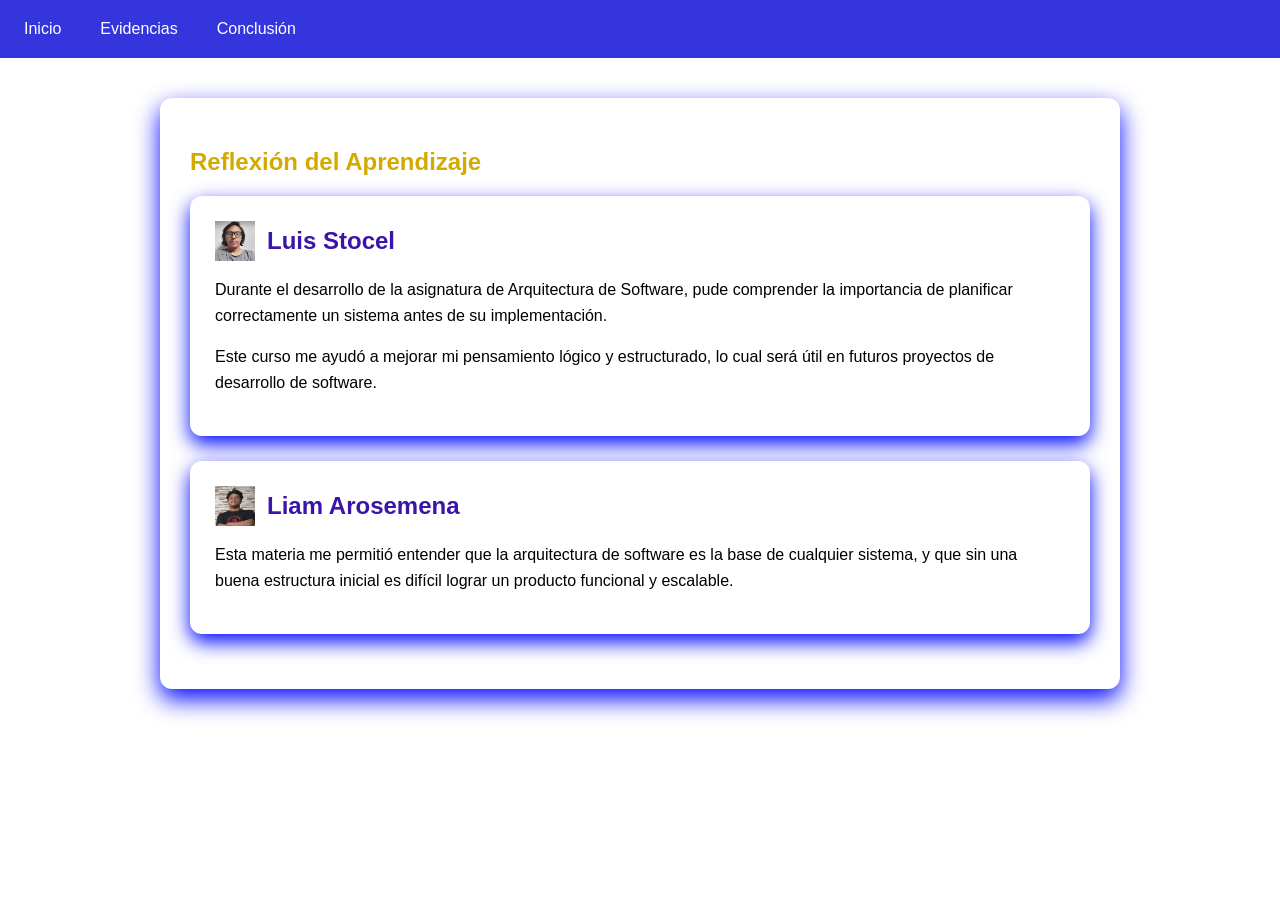
<file: pages/reflexion.html>
<!DOCTYPE html>
<html lang="es">
<head>
  <meta charset="UTF-8">
  <title>Reflexión</title>
  <link rel="stylesheet" href="../assets/css/styles.css">
</head>
<body>

  <nav class="navbar">
    <a href="../index.html">Inicio</a>
    <a href="evidencias.html">Evidencias</a>
    <a href="conclusion.html">Conclusión</a>
  </nav>

  <main class="container">

    <section class="card">

      <h1>Reflexión del Aprendizaje</h1>

      <!-- 👨‍🎓 ESTUDIANTE 1 -->
      <div class="student-card">

        <div class="student-header">
          <img src="../assets/img/estudiante1.png" class="student-icon" alt="Estudiante 1">
          <h2>Luis Stocel</h2>
        </div>

        <p>
          Durante el desarrollo de la asignatura de Arquitectura de Software, pude comprender
          la importancia de planificar correctamente un sistema antes de su implementación.
        </p>

        <p>
          Este curso me ayudó a mejorar mi pensamiento lógico y estructurado,
          lo cual será útil en futuros proyectos de desarrollo de software.
        </p>

      </div>

      <!-- 👨‍🎓 ESTUDIANTE 2 -->
      <div class="student-card">

        <div class="student-header">
          <img src="../assets/img/Estudiante2.jpeg" class="student-icon" alt="Estudiante 2">
          <h2>Liam Arosemena</h2>
        </div>

        <p>
          Esta materia me permitió entender que la arquitectura de software es la base de cualquier sistema,
          y que sin una buena estructura inicial es difícil lograr un producto funcional y escalable.
        </p>

      </div>

    </section>

  </main>

</body>
</html>
</file>
<file: assets/css/styles.css>
body {
  margin: 0;
  font-family: Arial, sans-serif;
  background: #ffffff;
  color: white;
}


/* HERO */
.hero {
  text-align: center;
  padding: 40px;
  background: #ffffff;
}

/* NAVBAR */
.navbar {
  background: #3535dd;
  padding: 12px;
  display: flex;
  gap: 15px;
}

.navbar a {
  color: white;
  text-decoration: none;
  padding: 8px 12px;
  border-radius: 5px;
}

.navbar a:hover {
  background: #3a547e;
}

/* CONTENEDOR */
.container {
  display: flex;
  justify-content: center;
  padding: 40px;
  flex-direction: column;
  align-items: center;
  gap: 30px;
}

/* CARD PRINCIPAL */
.card {
  background: #ffffff;
  padding: 30px;
  border-radius: 12px;
  width: 80%;
  max-width: 900px;
  box-shadow: 0 10px 25px rgb(0, 8, 255);
  margin-bottom: 30px;
  overflow: hidden;
}

/* TITULOS */
h1 {
  color: #d5aa00;
  margin-bottom: 20px;
}

h2 {
  color: #3b14a9;
  margin-top: 20px;
}

h3 {
  color: #d5aa00;
  margin-top: 15px;
}


/* TEXTO */
p {
  color: #000000;
  line-height: 1.6;
}

/* LISTA */
ul {
  padding-left: 20px;
  color: #000000;
}

li {
  margin-bottom: 8px;
}

/* DROPDOWN */
.dropdown {
  position: relative;
}

.dropbtn {
  background: none;
  border: none;
  color: white;
  cursor: pointer;
  padding: 8px;
}

.dropdown-content {
  display: none;
  position: absolute;
  background: #003ec5;
  min-width: 180px;
}

.dropdown-content a {
  display: block;
  padding: 10px;
}

.dropdown:hover .dropdown-content {
  display: block;
}

/* ===== EVIDENCIAS ===== */

.evidencia {
  margin-bottom: 30px;
}

.evidencia-img {
  width: 100%;
  max-width: 100%;
  height: auto;
  display: block;
  margin: 12px 0;
  border-radius: 10px;
  border: 2px solid #3b14a9;
  object-fit: contain;
}
.link-evidencia {
  display: inline-block;
  margin-top: 10px;
  padding: 8px 12px;
  background: #3535dd;
  color: white;
  text-decoration: none;
  border-radius: 6px;
}

.link-evidencia:hover {
  background: #3a547e;
}

hr {
  border: 0;
  height: 1px;
  background: #d5aa00;
  margin: 30px 0;
}

.student-card {
  background: #ffffff;
  padding: 25px;
  border-radius: 12px;
  box-shadow: 0 8px 20px rgb(0, 8, 255);
  margin-bottom: 25px;
}

/* Encabezado del estudiante */
.student-header {
  display: flex;
  align-items: center;
  gap: 12px;
  margin-bottom: 15px;
}

/* Icono */
.student-icon {
  width: 40px;
  height: 40px;
}

/* Nombre */
.student-header h2 {
  margin: 0;
  color: #3b14a9;
}
</file>
